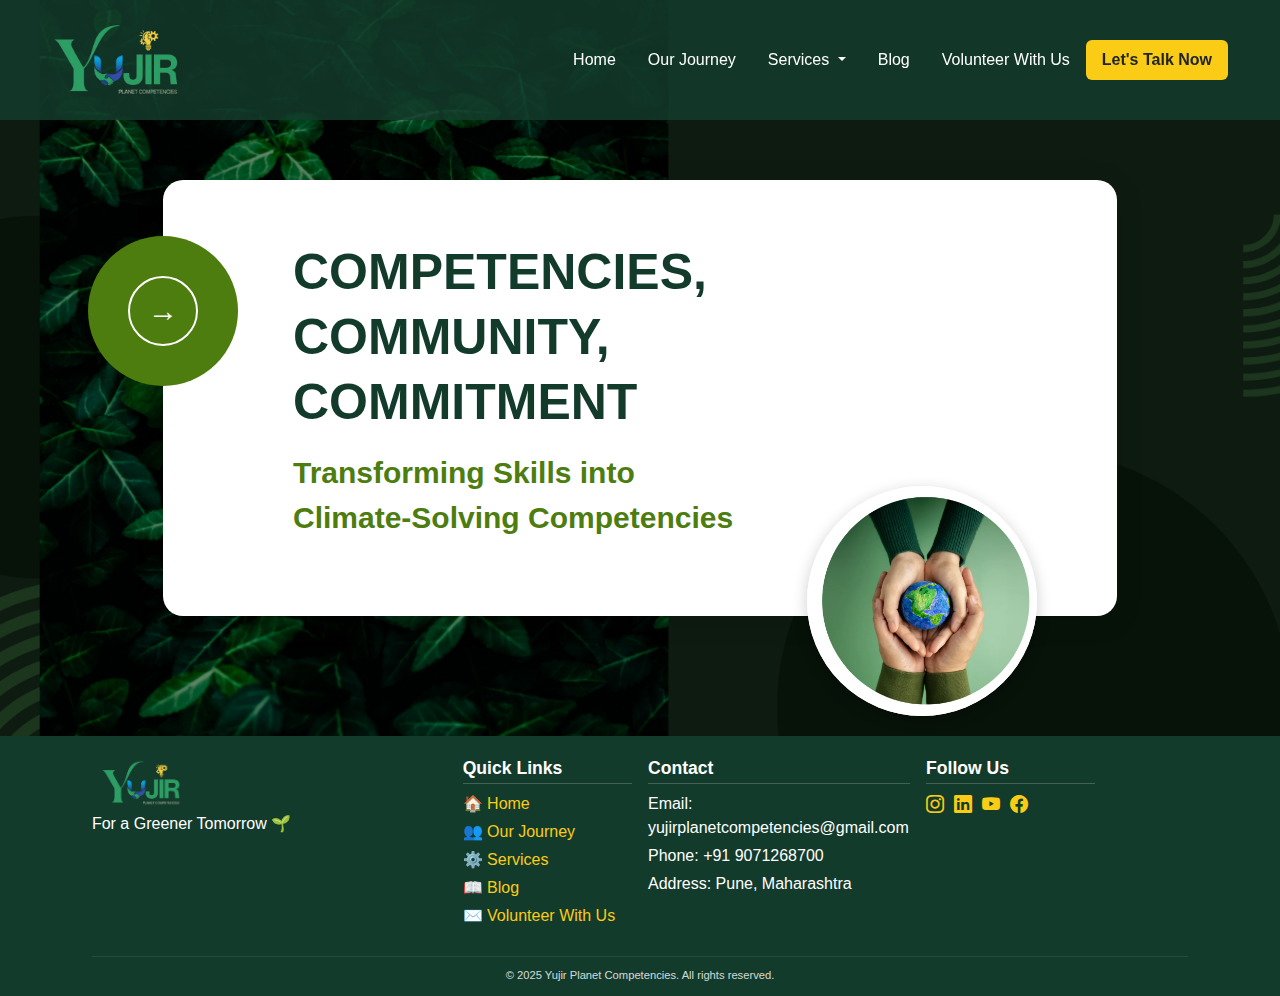
<file: index.html>
<!DOCTYPE html>
<html lang="en">
<head>
  <meta charset="UTF-8" />
  <meta name="viewport" content="width=device-width, initial-scale=1.0"/>
  <link href="https://cdn.jsdelivr.net/npm/bootstrap@5.3.0/dist/css/bootstrap.min.css" rel="stylesheet">
<link rel="stylesheet" href="https://cdn.jsdelivr.net/npm/bootstrap-icons@1.10.5/font/bootstrap-icons.css">

  <title>Yujir Climate Competencies</title>
  <style>
    * {
      margin: 0;
      padding: 0;
      box-sizing: border-box;
    }

    body {
      font-family: Arial, sans-serif;
      background: url(hero-img.png) no-repeat center center/cover;
      min-height: 100vh;
      color: #133b2c;
      position: relative;
      overflow-x: hidden;
    }

    /* Overlay for better text readability */
    body::before {
      content: '';
      position: absolute;
      top: 0;
      left: 0;
      width: 100%;
      height: 100%;
      background: rgba(0, 0, 0, 0.4);
      z-index: -1;
    }

    header {
      position: absolute;
      top: 0;
      left: 0;
      width: 100%;
      padding: 20px 40px;
      display: flex;
      align-items: center;
      justify-content: space-between;
      z-index: 999;
      transition: all 0.3s ease;
    }

    .logo {
      display: flex;
      align-items: center;
      font-size: 24px;
      font-weight: bold;
      color: #4d7c0f;
    }

    .logo img {
      height: 80px;
      margin-right: 10px;
    }

    /* Navbar links */
    nav a {
      margin-left: 20px;
      text-decoration: none;
      color: white;
      font-weight: 600;
      transition: all 0.3s ease;
      position: relative;
    }

    /* Hover color for links */
    nav a:hover {
      color: #a0f0a0;
    }

    nav.nav-closed {
  transform: translateY(-100%);
}


    /* Underline only for nav links (not button) */
    nav a:not(.btn).active::after,
    nav a:not(.btn):focus::after {
      content: "";
      position: absolute;
      left: 0;
      bottom: -5px;
      width: 100%;
      height: 2px;
      background-color: white;
      border-radius: 2px;
    }

    /* Button style (Let’s Talk Now) */
nav .btn {
  background-color: #facc15 !important;
  color: black !important;
  font-weight: 600;
  padding: 10px 18px;
  border-radius: 6px;
  border: none;
  transition: all 0.3s ease-in-out;
}

nav .btn:hover {
  background-color: #ffe066 !important;
  color: black !important;
}



.dropdown-menu .dropdown-item:hover {
  background-color: #facc15 !important;  /* yellow */
  color: black !important;
}

.container {
  display: flex;
  align-items: center;
  justify-content: center;
  padding: 100px 40px 120px; /* Top space for header, bottom for footer */
  position: relative;
}


    .content-box {
      background: white;
      border-radius: 20px;
      display: flex;
      align-items: center;
      padding: 60px 50px;
      max-width: 1000px;
      width: 90%;
      min-height: 400px;
      box-shadow: 0 5px 30px rgba(0, 0, 0, 0.1);
      position: relative;
      margin-top: 80px;
    }

    .left-circle {
      width: 150px;
      height: 150px;
      border-radius: 50%;
      background-color: #4d7c0f;
      display: flex;
      align-items: center;
      justify-content: center;
      position: absolute;
      left: -75px;
      top: 30%;
      transform: translateY(-50%);
      z-index: 2;
    }

    .left-circle-2 {
      width: 70px;
      height: 70px;
      border-radius: 50%;
      background-color: #4d7c0f;
      border: 2px solid white;
      position: absolute;
      top: 50%;
      left: 50%;
      transform: translate(-50%, -50%);
      display: flex;
      align-items: center;
      justify-content: center;
    }

    .left-circle span {
      font-size: 30px;
      color: white;
    }

    .text-section {
      flex: 1;
      padding-left: 80px;
    }

    .text-section h1 {
      font-size: 50px;
      font-weight: 900;
      line-height: 1.3;
      margin-bottom: 15px;
    }

    .text-section p {
      font-size: 30px;
      font-weight: 200;
      color: #4d7c0f;
      font-weight: bold;
    }

    .right-image-circle {
      width: 230px;
      height: 230px;
      border-radius: 50%;
      overflow: hidden;
      box-shadow: 0 4px 15px rgba(0,0,0,0.2);
      position: absolute;
      bottom: -100px;
      right: 80px;
      background-color: white;
    }

    .right-image-circle img {
      width: 100%;
      height: 100%;
      object-fit: cover;
    }


    /* Footer */
 .footer-section {
            background-color: #133b2c;
            color: white;
            width: 100%;
            padding-top: 10px;
        }
        
        .footer-section a {
            color: #facc15;
            text-decoration: none;
        }
        
        .footer-section a:hover {
            text-decoration: underline;
        }
        
        .footer-section i {
            color: #facc15;
            font-size: 18px;
            transition: color 0.3s ease;
        }
        
        .footer-section i:hover {
            color: white;
        }
        
        .footer-logo {
            height: 50px;
            width: 100px;
            object-fit: contain;
        }
        
        .footer-title {
            font-size: 1.1rem;
            font-weight: 600;
            margin-bottom: 0.5rem;
            border-bottom: 1px solid rgba(255, 255, 255, 0.2);
            padding-bottom: 0.25rem;
        }
        
        .footer-list {
            list-style: none;
            padding-left: 0;
            margin-bottom: 0;
        }
        
        .footer-list li {
            margin-bottom: 0.25rem;
        }
        
        .social-icons {
            display: flex;
            gap: 10px;
            margin-top: 0.5rem;
        }
        
        .copyright {
            font-size: 0.8rem;
            opacity: 0.8;
            padding-top: 0.5rem;
            border-top: 1px solid rgba(255, 255, 255, 0.1);
            margin-top: 0.5rem;
        }
        
        /* Remove all unnecessary spacing */
        .footer-section .container {
            padding: 0.5rem 0;
        }
        
        .footer-section .row {
            --bs-gutter-x: 0.5rem;
            --bs-gutter-y: 0.5rem;
        }
        
        .footer-section .row > div {
            padding: 0.25rem 0.5rem;
        }
        
        /* Mobile optimization */
        @media (max-width: 767.98px) {
            .footer-section .row > div {
                padding: 0.25rem 0.75rem;
            }
            
            .footer-title {
                margin-top: 0.75rem;
            }
            
            .social-icons {
                margin-bottom: 0.5rem;
            }
        }

    /* Mobile navigation toggle */
    .mobile-toggle {
      display: none;
      background: none;
      border: none;
      color: white;
      font-size: 24px;
      cursor: pointer;
    }

    /* Responsive adjustments */
    @media (max-width: 1200px) {
      .text-section h1 {
        font-size: 42px;
      }
      
      .text-section p {
        font-size: 26px;
      }
      
      .right-image-circle {
        width: 200px;
        height: 200px;
        right: 60px;
        bottom: -80px;
      }
    }

    @media (max-width: 992px) {
      .text-section h1 {
        font-size: 36px;
      }
      
      .text-section p {
        font-size: 22px;
      }
      
      .content-box {
        padding: 50px 40px;
      }
      
      .left-circle {
        width: 120px;
        height: 120px;
        left: -60px;
      }
      
      .right-image-circle {
        width: 180px;
        height: 180px;
        right: 40px;
        bottom: -70px;
      }
    }

    @media (max-width: 768px) {
      header {
        padding: 15px 20px;
        background: rgba(19, 59, 44, 0.95);
      }
      
      .logo img {
        height: 60px;
      }
      
      nav {
        position: fixed;
        top: 90px;
        left: 0;
        width: 100%;
        background: rgba(19, 59, 44, 0.98);
        flex-direction: column;
        align-items: center;
        padding: 20px 0;
        transform: translateY(-150%);
        transition: transform 0.4s ease;
      }
      
      nav.active {
        transform: translateY(0);
      }
      
      nav a {
        margin: 12px 0;
        font-size: 18px;
      }
      
      .mobile-toggle {
        display: block;
      }
      
      .container {
        padding: 20px;
      }
      
      .content-box {
        flex-direction: column;
        padding: 40px 30px;
        text-align: center;
        margin-top: 120px;
      }
      
      .left-circle {
        position: relative;
        left: 0;
        top: 0;
        transform: none;
        margin: -80px auto 20px;
      }
      
      .text-section {
        padding-left: 0;
      }
      
      .text-section h1 {
        font-size: 32px;
      }
      
      .text-section p {
        font-size: 20px;
      }
      
      .right-image-circle {
        position: relative;
        margin: 30px auto -80px;
        right: auto;
        bottom: auto;
      }
    }

    @media (max-width: 480px) {
      .content-box {
        width: 95%;
        padding: 30px 20px;
      }
      
      .text-section h1 {
        font-size: 28px;
      }
      
      .text-section p {
        font-size: 18px;
      }
      
      .left-circle {
        width: 100px;
        height: 100px;
      }
      
      .left-circle-2 {
        width: 50px;
        height: 50px;
      }
      
      .right-image-circle {
        width: 160px;
        height: 160px;
      }
    }
  </style>
</head>
<body>

<header class="navbar navbar-expand-lg navbar-dark fixed-top" style="background-color: rgba(19, 59, 44, 0.85); padding: 20px 40px;">
  <div class="container-fluid"> <!-- Changed from container-fluid -->
    <div class="logo d-flex align-items-center">
      <img src="logo.png" alt="Logo" />
    </div>

    <!-- Bootstrap Navbar Toggler -->
    <button class="navbar-toggler" type="button" data-bs-toggle="collapse" data-bs-target="#mainNav" aria-controls="mainNav" aria-expanded="false" aria-label="Toggle navigation">
      <span class="navbar-toggler-icon"></span>
    </button>

    <!-- Navbar links -->
    <div class="collapse navbar-collapse justify-content-end" id="mainNav">
      <ul class="navbar-nav">
        <li class="nav-item">
          <a class="nav-link text-white mx-2" href="index.html">Home</a>
        </li>
        <li class="nav-item">
          <a class="nav-link text-white mx-2" href="about.html">Our Journey</a>
        </li>
        <li class="nav-item dropdown">
          <a class="nav-link dropdown-toggle text-white mx-2" href="services.html" id="servicesDropdown" role="button" data-bs-toggle="dropdown" aria-expanded="false">
            Services
          </a>
          <ul class="dropdown-menu" aria-labelledby="servicesDropdown" style="background-color: rgba(19, 59, 44, 0.95);">
            <li><a class="dropdown-item text-white" href="services.html#competency-framework">Competency Builder Certification</a></li>
            <li><a class="dropdown-item text-white" href="services.html#Climate-Awareness">Workshops</a></li>
            <li><a class="dropdown-item text-white" href="services.html#Climate-Consulting">Green Advisory & Consulting</a></li>
          </ul>
        </li>
        <li class="nav-item">
          <a class="nav-link text-white mx-2" href="blog.html">Blog</a>
        </li>
        <li class="nav-item">
          <a class="nav-link text-white mx-2" href="contact.html">Volunteer With Us</a>
        </li>
        <li class="nav-item">
          <!-- Fixed Button Styling -->
          <a class="btn btn-warning text-dark fw-bold px-3 py-2" href="contact.html" style="background-color: #facc15; border: none;">
            Let's Talk Now
          </a>
        </li>
      </ul>
    </div>
  </div>
</header>



  <!-- Hero Content -->
  <div class="container">
    <div class="content-box">
      <div class="left-circle">
        <div class="left-circle-2">
            <span>&rarr;</span>
        </div>
      </div>
      <div class="text-section">
        <h1>COMPETENCIES,<br>COMMUNITY,<br>COMMITMENT</h1>
        <p>Transforming Skills into <br>Climate-Solving Competencies</p>
      </div>
      <div class="right-image-circle">
        <img src="earth-hand.png" alt="Hands holding Earth">
      </div>
    </div>
  </div>

    <!-- Footer -->
    <footer class="footer-section">
        <div class="container text-white">
            <div class="row g-1 align-items-start">
                <div class="col-md-4 col-sm-12">
                    <div class="d-flex flex-column">
                        <a class="navbar-brand mb-1" href="index.html">
                            <img src="logo.png" alt="logo" class="footer-logo">
                        </a>
                        <p class="mb-1">For a Greener Tomorrow 🌱</p>
                    </div>
                </div>

                <div class="col-md-2 col-sm-6">
                    <h6 class="footer-title">Quick Links</h6>
                    <ul class="footer-list">
                        <li><a href="index.html">🏠 Home</a></li>
                        <li><a href="about.html">👥 Our Journey</a></li>
                        <li><a href="services.html">⚙️ Services</a></li>
                        <li><a href="learn.html">📖 Blog</a></li>
                        <li><a href="contact.html">✉️ Volunteer With Us</a></li>
                    </ul>
                </div>

                <div class="col-md-3 col-sm-6">
                    <h6 class="footer-title">Contact</h6>
                    <p class="mb-1">Email: yujirplanetcompetencies@gmail.com</p>
                    <p class="mb-1">Phone: +91 9071268700</p>
                    <p class="mb-0">Address: Pune, Maharashtra</p>
                </div>

                <div class="col-md-2 col-sm-12">
                    <h6 class="footer-title">Follow Us</h6>
                    <div class="social-icons">
                        <a href="#"><i class="bi bi-instagram"></i></a>
                        <a href="https://www.linkedin.com/company/yujir-planet-competency/"><i class="bi bi-linkedin"></i></a>
                        <a href="#"><i class="bi bi-youtube"></i></a>
                        <a href="#"><i class="bi bi-facebook"></i></a>
                    </div>
                </div>

                <div class="col-12">
                    <div class="copyright text-center">
                        <small>© 2025 Yujir Planet Competencies. All rights reserved.</small>
                    </div>
                </div>
            </div>
        </div>
    </footer>


  
<script src="https://cdn.jsdelivr.net/npm/bootstrap@5.3.0/dist/js/bootstrap.bundle.min.js" defer></script>
</body>
</html>
</file>
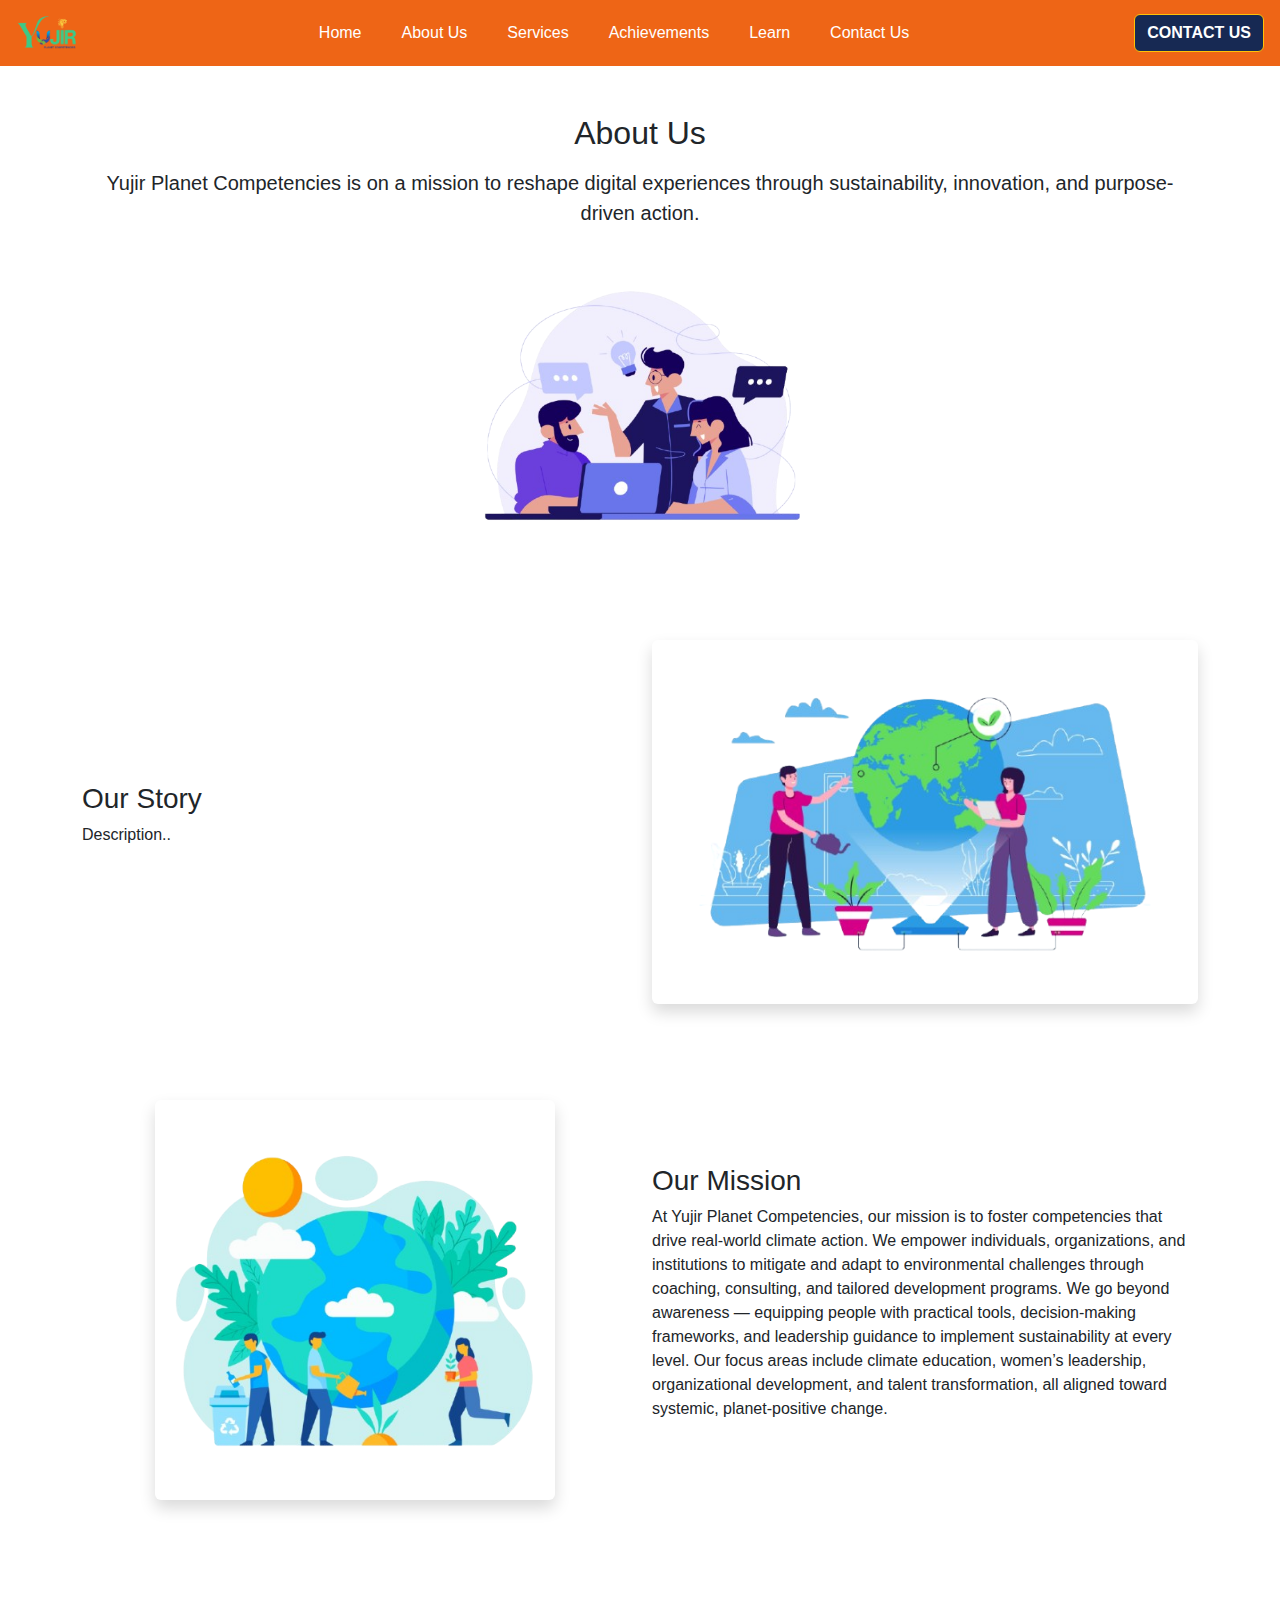
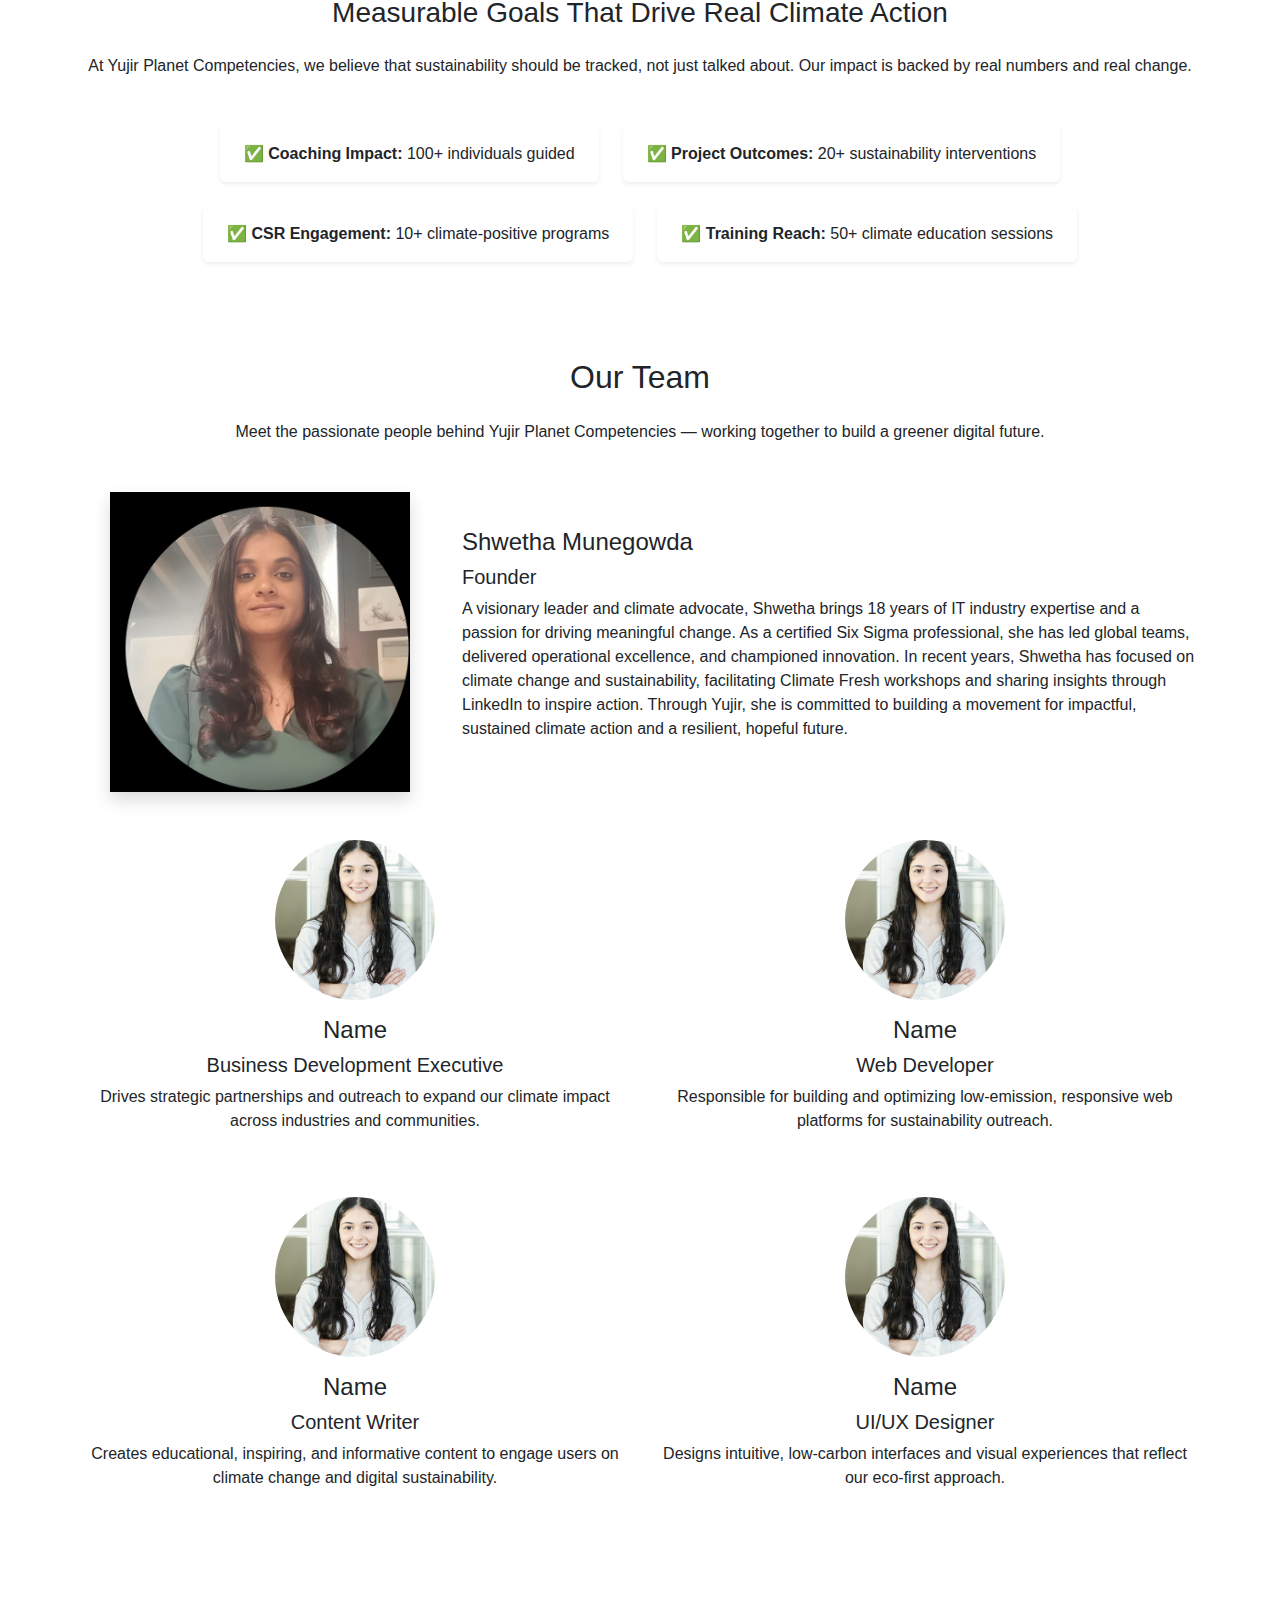
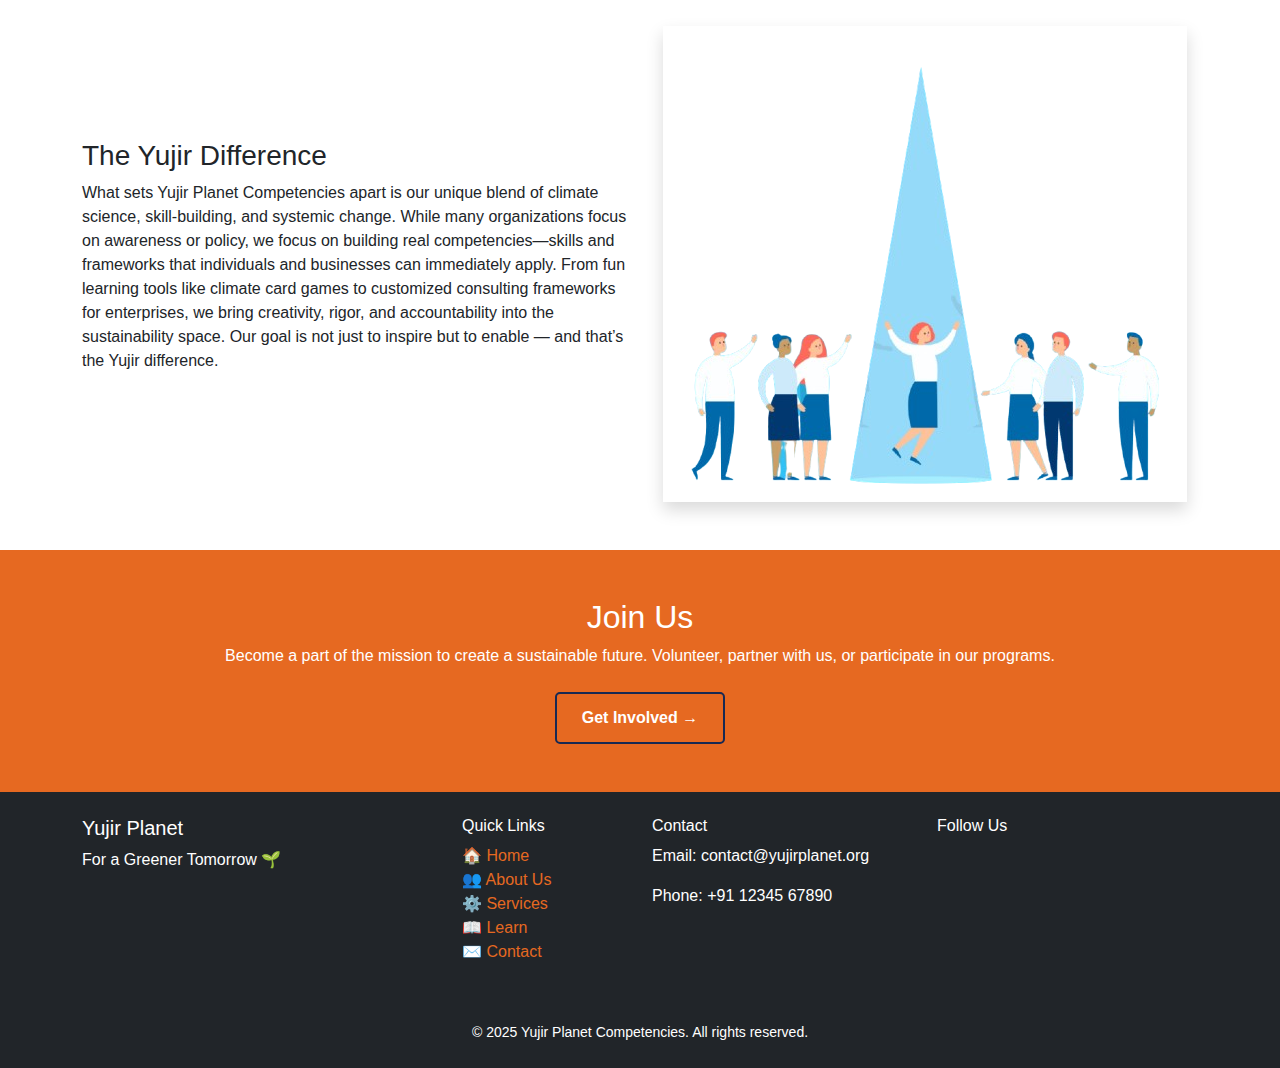
<file: about.html>
<!DOCTYPE html>
<html lang="en">
<head>
  <meta charset="UTF-8">
  <meta name="viewport" content="width=device-width, initial-scale=1">
  <title>Yujir Planet Competencies</title>

  <!--Bootstrap -->
  <link href="https://cdn.jsdelivr.net/npm/bootstrap@5.3.0/dist/css/bootstrap.min.css" rel="stylesheet">

  <link rel="stylesheet" href="css/style.css">

  <!--jQuery-->
  <script src="https://code.jquery.com/jquery-3.7.1.min.js"></script>
</head>
<body>

  <!--Navbar-->
  <nav class="navbar navbar-expand-lg navbar-dark px-3">
    <a class="navbar-brand" href="index.html"><img src="images/logo.png" alt="logo" style="height: 40px; height: 40px;"></a>
    <button class="navbar-toggler" type="button" data-bs-toggle="collapse" data-bs-target="#navbarNav">
      <span class="navbar-toggler-icon"></span>
    </button>
    <div class="collapse navbar-collapse justify-content-center" id="navbarNav">
      <ul class="navbar-nav">
        <li class="nav-item custom-link"><a class="nav-link" href="index.html">Home</a></li>
        <li class="nav-item custom-link"><a class="nav-link" href="about.html">About Us</a></li>
        <li class="nav-item custom-link"><a class="nav-link" href="services.html">Services</a></li>
        <li class="nav-item custom-link"><a class="nav-link" href="Achievements.html">Achievements</a></li>
        <li class="nav-item custom-link"><a class="nav-link" href="learn.html">Learn</a></li>
        <li class="nav-item custom-link"><a class="nav-link" href="contact.html">Contact Us</a></li>
        
      </ul>
    </div>
    <a class="btn btn-warning ms-auto contact-btn" href="contact.html">CONTACT US</a>
  </nav>

<main>
<!-- About Us Main Section -->
<section class="about-page-intro-section py-5 text-center " >
  <div class="container">
    <h2 class="mb-3 main-heading">About Us</h2>
    <p class="lead sub-heading">Yujir Planet Competencies is on a mission to reshape digital experiences through sustainability, innovation, and purpose-driven action.</p>
    <img src="images/about-us.png" alt="About Us Image" class="img-fluid rounded about-us-img" style="height: 300px;" />
  </div>
</section>

<!-- Our Story Section -->
<section class="about-page-story-section py-5">
  <div class="container">
    <div class="row align-items-center">
      <div class="col-md-6">
        <h3>Our Story</h3>
        <p>Description..</p>
      </div>
      <div class="col-md-6 text-center">
        <img src="images/our-story.png" alt="Our Story" class="img-fluid rounded shadow Our-Story">
      </div>
    </div>
  </div>
</section>

<!-- Our Mission Section -->
<section class="about-page-mission-section py-5">
  <div class="container">
    <div class="row align-items-center flex-md-row-reverse">
      <div class="col-md-6">
        <h3>Our Mission</h3>
        <p>At Yujir Planet Competencies, our mission is to foster competencies that drive real-world climate action. We empower individuals, organizations, and institutions to mitigate and adapt to environmental challenges through coaching, consulting, and tailored development programs.

We go beyond awareness — equipping people with practical tools, decision-making frameworks, and leadership guidance to implement sustainability at every level. Our focus areas include climate education, women’s leadership, organizational development, and talent transformation, all aligned toward systemic, planet-positive change.

</p>
      </div>
      <div class="col-md-6 text-center">
        <img src="images/mission.png" alt="Our Mission" class="img-fluid rounded shadow" style="height: 400px;">
      </div>
    </div>
  </div>
</section> 



<!-- Measurable Goals Section -->
<section class="about-page-goals-section py-5 text-center">
  <div class="container">
    <h3 class="mb-4">Measurable Goals That Drive Real Climate Action</h3>
    <p class="mb-5">
      At Yujir Planet Competencies, we believe that sustainability should be tracked, not just talked about.
      Our impact is backed by real numbers and real change.
    </p>

    <div class="d-flex flex-wrap justify-content-center gap-4">
      <div class="goal-item px-4 py-3 shadow-sm rounded">
        ✅ <strong>Coaching Impact:</strong> 100+ individuals guided
      </div>
      <div class="goal-item px-4 py-3 shadow-sm rounded">
        ✅ <strong>Project Outcomes:</strong> 20+ sustainability interventions
      </div>
      <div class="goal-item px-4 py-3 shadow-sm rounded">
        ✅ <strong>CSR Engagement:</strong> 10+ climate-positive programs
      </div>
      <div class="goal-item px-4 py-3 shadow-sm rounded">
        ✅ <strong>Training Reach:</strong> 50+ climate education sessions
      </div>
    </div>
  </div>
</section>

<!-- Our team section -->
<section class="our-team-section py-5">
  <div class="container">
    <h2 class="text-center mb-4">Our Team</h2>
    <p class="text-center mb-5">Meet the passionate people behind Yujir Planet Competencies — working together to build a greener digital future.</p>

    <!-- Founder -->
    <div class="row align-items-center mb-5">
      <div class="col-md-4 text-center mb-4 mb-md-0">
        <img src="images/founder.png" alt="Founder" class="img-fluid shadow" style="width: 300px; height: 300px; object-fit: cover;">
      </div>
      <div class="col-md-8">
        <h4>Shwetha Munegowda</h4>
        <h5>Founder</h5>
        <p>A visionary leader and climate advocate, Shwetha brings 18 years of IT industry expertise and a passion for driving meaningful change. As a certified Six Sigma professional, she has led global teams, delivered operational excellence, and championed innovation. In recent years, Shwetha has focused on climate change and sustainability, facilitating Climate Fresh workshops and sharing insights through LinkedIn to inspire action. Through Yujir, she is committed to building a movement for impactful, sustained climate action and a resilient, hopeful future.</p>
      </div>
    </div>

    <div class="row text-center mb-4">
      <div class="col-md-6 mb-4">
        <img src="images/photo.jpg" alt="Business Executive" class="img-fluid rounded-circle mb-3" style="width: 160px; height: 160px; object-fit: cover;">
        <h4>Name</h4>
        <h5>Business Development Executive</h5>
        <p>Drives strategic partnerships and outreach to expand our climate impact across industries and communities.</p>
      </div>
      <div class="col-md-6 mb-4">
        <img src="images/photo.jpg" alt="Web Developer" class="img-fluid rounded-circle mb-3" style="width: 160px; height: 160px; object-fit: cover;">
        <h4>Name</h4>
        <h5>Web Developer</h5>
        <p>Responsible for building and optimizing low-emission, responsive web platforms for sustainability outreach.</p>
      </div>

    </div>

    <div class="row text-center">
      <div class="col-md-6 mb-4">
        <img src="images/photo.jpg" alt="Content Writer" class="img-fluid rounded-circle mb-3" style="width: 160px; height: 160px; object-fit: cover;">
        <h4>Name</h4>
        <h5>Content Writer</h5>
        <p>Creates educational, inspiring, and informative content to engage users on climate change and digital sustainability.</p>
     </div>
      <div class="col-md-6 mb-4">
        <img src="images/photo.jpg" alt="Designer" class="img-fluid rounded-circle mb-3" style="width: 160px; height: 160px; object-fit: cover;">
        <h4>Name</h4>
        <h5>UI/UX Designer</h5>
        <p>Designs intuitive, low-carbon interfaces and visual experiences that reflect our eco-first approach.</p>
      </div>
    </div>

  </div>
</section>




<!-- The Yujir Difference Section -->
<section class="about-page-Difference-section py-5">
  <div class="container">
    <div class="row align-items-center">
      <div class="col-md-6">
        <h3>The Yujir Difference</h3>
        <p>What sets Yujir Planet Competencies apart is our unique blend of climate science, skill-building, and systemic change. While many organizations focus on awareness or policy, we focus on building real competencies—skills and frameworks that individuals and businesses can immediately apply.

From fun learning tools like climate card games to customized consulting frameworks for enterprises, we bring creativity, rigor, and accountability into the sustainability space. Our goal is not just to inspire but to enable — and that’s the Yujir difference.</p>
      </div>
<div class="col-md-6 d-flex justify-content-center">
  <img src="images/difference.png" alt="Yujir Difference"
       class="shadow circular-img shadow">
</div>

    </div>
  </div>
</section>

<!-- Join Us Section -->
<section class="join-section py-5">
  <div class="container text-center text-white">
    <h2>Join Us </h2>
    <p class="mb-4">Become a part of the mission to create a sustainable future. Volunteer, partner with us, or participate in our programs.</p>
    <a href="contact.html" class="join-btn">Get Involved →</a>
  </div>
</section>



  </main>

  <!--Footer -->
<footer class="footer-section py-4">
  <div class="container text-white">
    <div class="row">
      <div class="col-md-4 mb-3">
        <h5>Yujir Planet</h5>
        <p>For a Greener Tomorrow 🌱</p>
      </div>

      <div class="col-md-2 mb-3">
        <h6>Quick Links</h6>
        <ul class="list-unstyled">
          <li><a href="index.html">🏠 Home</a></li>
          <li><a href="about.html">👥 About Us</a></li>
          <li><a href="services.html">⚙️ Services</a></li>
          <li><a href="learn.html">📖 Learn</a></li>
          <li><a href="contact.html">✉️ Contact</a></li>
        </ul>
      </div>

      <div class="col-md-3 mb-3">
        <h6>Contact</h6>
        <p>Email: contact@yujirplanet.org</p>
        <p>Phone: +91 12345 67890</p>
      </div>

      <div class="col-md-3 mb-3">
        <h6>Follow Us</h6>
        <a href="#"><i class="fab fa-facebook-f me-2"></i></a>
        <a href="#"><i class="fab fa-instagram me-2"></i></a>
        <a href="#"><i class="fab fa-linkedin me-2"></i></a>
        <a href="#"><i class="fab fa-youtube"></i></a>
      </div>
    </div>

    <div class="text-center mt-4">
      <small>© 2025 Yujir Planet Competencies. All rights reserved.</small>
    </div>
  </div>
</footer>


  <!--Bootstrap-->
  <script src="https://cdn.jsdelivr.net/npm/bootstrap@5.3.0/dist/js/bootstrap.bundle.min.js"></script>

  <script src="js/script.js"></script>
</body>
</html>
</file>
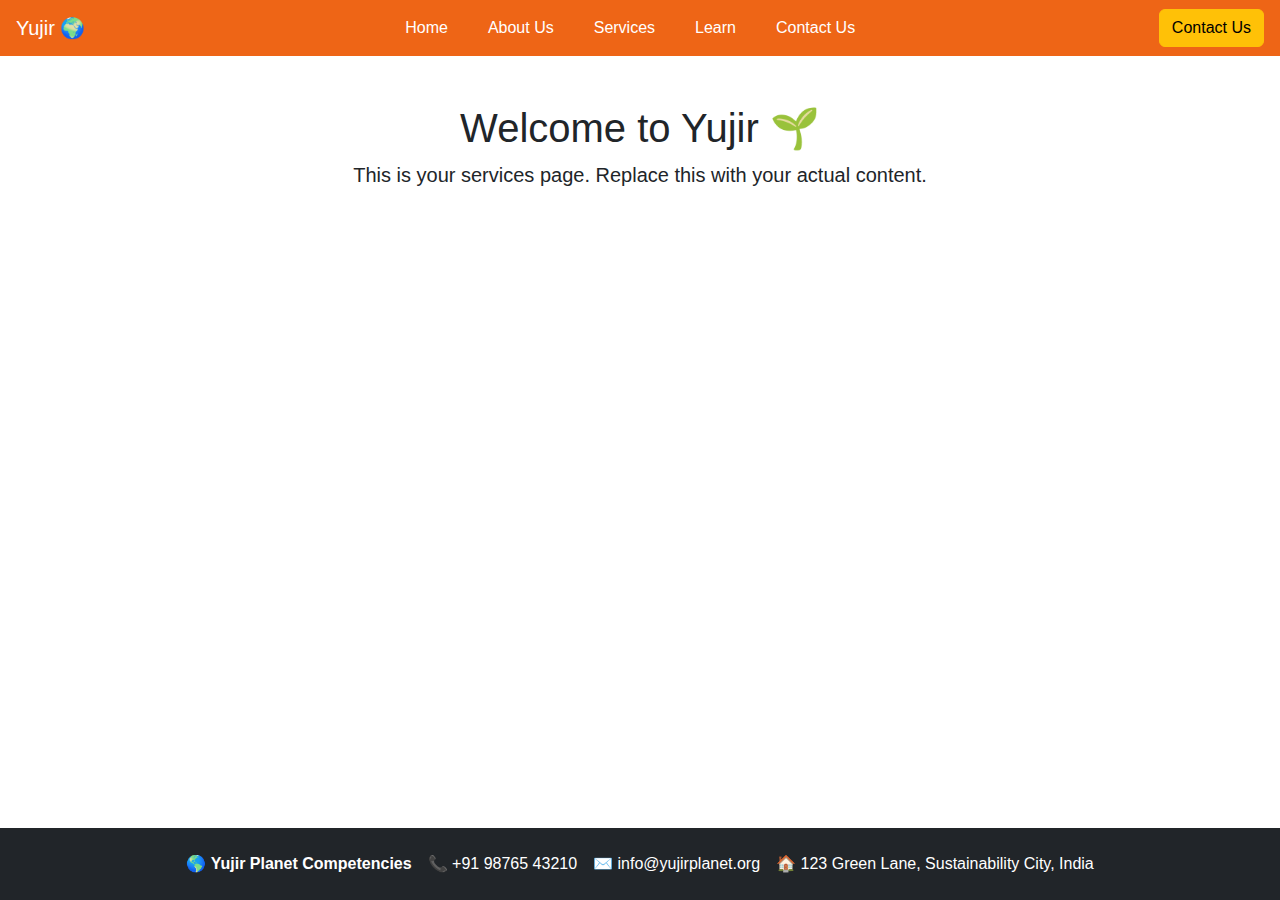
<file: Achievements.html>
<!DOCTYPE html>
<html lang="en">
<head>
  <meta charset="UTF-8">
  <meta name="viewport" content="width=device-width, initial-scale=1">
  <title>Yujir Planet Competencies</title>

  <!-- ✅ Bootstrap CSS -->
  <link href="https://cdn.jsdelivr.net/npm/bootstrap@5.3.0/dist/css/bootstrap.min.css" rel="stylesheet">

  <!-- ✅ Custom CSS -->
  <link rel="stylesheet" href="css/style.css">

  <!-- ✅ jQuery CDN -->
  <script src="https://code.jquery.com/jquery-3.7.1.min.js"></script>
</head>
<body>

  <!-- ✅ Navbar -->
  <nav class="navbar navbar-expand-lg navbar-dark px-3">
    <a class="navbar-brand" href="#">Yujir 🌍</a>
    <button class="navbar-toggler" type="button" data-bs-toggle="collapse" data-bs-target="#navbarNav">
      <span class="navbar-toggler-icon"></span>
    </button>
    <div class="collapse navbar-collapse justify-content-center" id="navbarNav">
      <ul class="navbar-nav">
        <li class="nav-item custom-link"><a class="nav-link" href="index.html">Home</a></li>
        <li class="nav-item custom-link"><a class="nav-link" href="about.html">About Us</a></li>
        <li class="nav-item custom-link"><a class="nav-link" href="services.html">Services</a></li>
        <li class="nav-item custom-link"><a class="nav-link" href="learn.html">Learn</a></li>
        <li class="nav-item custom-link"><a class="nav-link" href="contact.html">Contact Us</a></li>
      </ul>
    </div>
    <a class="btn btn-warning ms-auto" href="contact.html">Contact Us</a>
  </nav>

    <!-- ✅ Page Content -->
  <main class="container my-5">
    <h1 class="text-center">Welcome to Yujir 🌱</h1>
    <p class="lead text-center">This is your services page. Replace this with your actual content.</p>
  </main>

  <!-- ✅ Footer -->
<footer class="bg-dark text-white py-4 mt-auto">
  <div class="container d-flex flex-wrap justify-content-center gap-3 text-center">
    <span>🌎 <strong>Yujir Planet Competencies</strong></span>
    <span>📞 +91 98765 43210</span>
    <span>✉️ info@yujirplanet.org</span>
    <span>🏠 123 Green Lane, Sustainability City, India</span>
  </div>
</footer>


  <!-- ✅ Bootstrap JS Bundle (includes Popper) -->
  <script src="https://cdn.jsdelivr.net/npm/bootstrap@5.3.0/dist/js/bootstrap.bundle.min.js"></script>

  <!-- ✅ Custom JS -->
  <script src="js/script.js"></script>
</body>
</html>
</file>
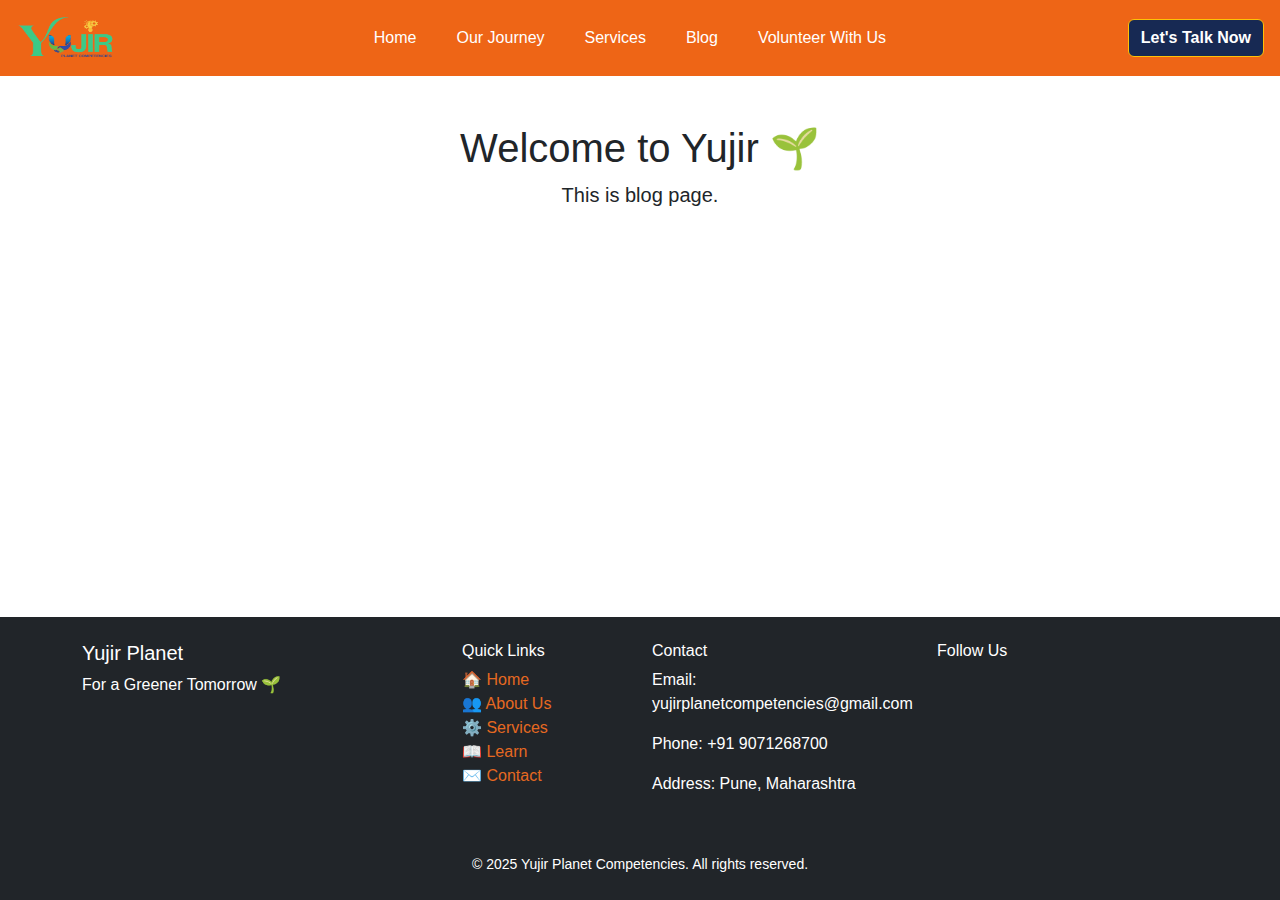
<file: blog.html>
<!DOCTYPE html>
<html lang="en">
<head>
  <meta charset="UTF-8">
  <meta name="viewport" content="width=device-width, initial-scale=1">
  <title>Yujir Planet Competencies</title>

  <!--Bootstrap-->
  <link href="https://cdn.jsdelivr.net/npm/bootstrap@5.3.0/dist/css/bootstrap.min.css" rel="stylesheet">

  <link rel="stylesheet" href="css/style.css">

  <!--jQuery-->
  <script src="https://code.jquery.com/jquery-3.7.1.min.js"></script>
</head>
<body>

  <!--Navbar -->
  <nav class="navbar navbar-expand-lg navbar-light px-3">
    <a class="navbar-brand" href="index.html"><img src="images/logo.png" alt="logo" style="height: 50px; width: 100px;"></a>
    <button class="navbar-toggler" type="button" data-bs-toggle="collapse" data-bs-target="#navbarNav">
      <span class="navbar-toggler-icon"></span>
    </button>
    <div class="collapse navbar-collapse justify-content-center" id="navbarNav">
      <ul class="navbar-nav">
        <li class="nav-item custom-link"><a class="nav-link" href="index.html">Home</a></li>
        <li class="nav-item custom-link"><a class="nav-link" href="about.html">Our Journey</a></li>
        <li class="nav-item custom-link"><a class="nav-link" href="services.html">Services</a></li>
        <!-- <li class="nav-item custom-link"><a class="nav-link" href="Achievements.html">Achievements</a></li> -->
        <!-- <li class="nav-item custom-link"><a class="nav-link" href="learn.html">Learn</a></li> -->
         <li class="nav-item custom-link"><a class="nav-link" href="blog.html">Blog</a></li>
        <li class="nav-item custom-link"><a class="nav-link" href="contact.html">Volunteer With Us</a></li>
        
      </ul>
    </div>
    <a class="btn btn-warning ms-auto contact-btn" href="contact.html">Let's Talk Now</a>
  </nav>

  <main class="container my-5">
    <h1 class="text-center">Welcome to Yujir 🌱</h1>
    <p class="lead text-center">This is blog page.</p>
  </main>

  <!--Footer -->
<footer class="footer-section py-4">
  <div class="container text-white">
    <div class="row">
      <div class="col-md-4 mb-3">
        <h5>Yujir Planet</h5>
        <p>For a Greener Tomorrow 🌱</p>
      </div>

      <div class="col-md-2 mb-3">
        <h6>Quick Links</h6>
        <ul class="list-unstyled">
          <li><a href="index.html">🏠 Home</a></li>
          <li><a href="about.html">👥 About Us</a></li>
          <li><a href="services.html">⚙️ Services</a></li>
          <li><a href="learn.html">📖 Learn</a></li>
          <li><a href="contact.html">✉️ Contact</a></li>
        </ul>
      </div>

      <div class="col-md-3 mb-3">
        <h6>Contact</h6>
        <p>Email: yujirplanetcompetencies@gmail.com</p>
        <p>Phone: +91 9071268700</p>
        <p>Address: Pune, Maharashtra</p>
      </div>

      <div class="col-md-3 mb-3">
        <h6>Follow Us</h6>
        <a href="#"><i class="fab fa-facebook-f me-2"></i></a>
        <a href="#"><i class="fab fa-instagram me-2"></i></a>
        <a href="#"><i class="fab fa-linkedin me-2"></i></a>
        <a href="#"><i class="fab fa-youtube"></i></a>
      </div>
    </div>

    <div class="text-center mt-4">
      <small>© 2025 Yujir Planet Competencies. All rights reserved.</small>
    </div>
  </div>
</footer>


  <!-- Bootstrap-->
  <script src="https://cdn.jsdelivr.net/npm/bootstrap@5.3.0/dist/js/bootstrap.bundle.min.js"></script>

  <script src="js/script.js"></script>
</body>
</html>
</file>
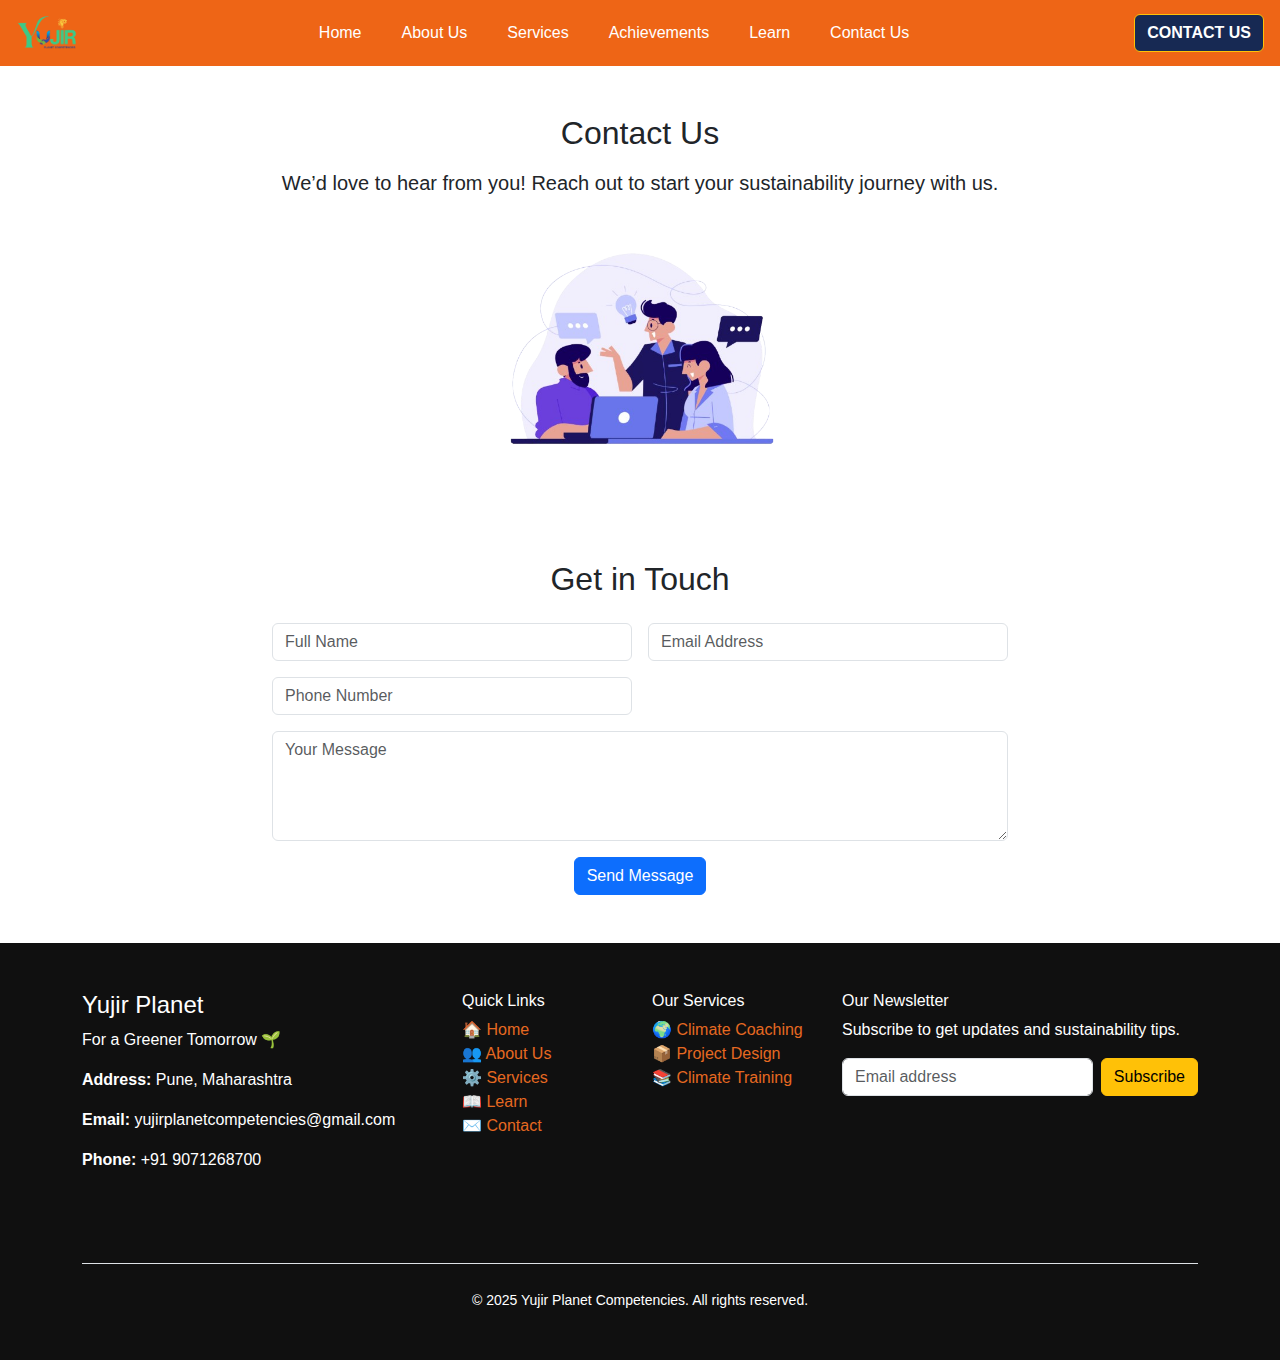
<file: contact.html>
<!DOCTYPE html>
<html lang="en">
<head>
  <meta charset="UTF-8">
  <meta name="viewport" content="width=device-width, initial-scale=1">
  <title>Yujir Planet Competencies</title>

  <!-- Bootstrap-->
  <link href="https://cdn.jsdelivr.net/npm/bootstrap@5.3.0/dist/css/bootstrap.min.css" rel="stylesheet">

  <link rel="stylesheet" href="css/style.css">

  <!--jQuery-->
  <script src="https://code.jquery.com/jquery-3.7.1.min.js"></script>
</head>
<body>

  <!--Navbar -->
  <nav class="navbar navbar-expand-lg navbar-dark px-3">
    <a class="navbar-brand" href="index.html"><img src="images/logo.png" alt="logo" style="height: 40px; height: 40px;"></a>
    <button class="navbar-toggler" type="button" data-bs-toggle="collapse" data-bs-target="#navbarNav">
      <span class="navbar-toggler-icon"></span>
    </button>
    <div class="collapse navbar-collapse justify-content-center" id="navbarNav">
      <ul class="navbar-nav">
        <li class="nav-item custom-link"><a class="nav-link" href="index.html">Home</a></li>
        <li class="nav-item custom-link"><a class="nav-link" href="about.html">About Us</a></li>
        <li class="nav-item custom-link"><a class="nav-link" href="services.html">Services</a></li>
        <li class="nav-item custom-link"><a class="nav-link" href="Achievements.html">Achievements</a></li>
        <li class="nav-item custom-link"><a class="nav-link" href="learn.html">Learn</a></li>
        <li class="nav-item custom-link"><a class="nav-link" href="contact.html">Contact Us</a></li>
        
      </ul>
    </div>
    <a class="btn btn-warning ms-auto contact-btn" href="contact.html">CONTACT US</a>
  </nav>

  <main>
<section class="contact-page-intro-section py-5 text-center " >
  <div class="container">
    <h2 class="mb-3 main-heading">Contact Us</h2>
    <p class="lead sub-heading">We’d love to hear from you! Reach out to start your sustainability journey with us.</p>
    <img src="images/about-us.png" alt="About Us Image" class="img-fluid rounded about-us-img" style="height: 250px;" />
  </div>
</section>

<section class="contact-form-page-section py-5">
  <div class="container">
    <h2 class="text-center mb-4">Get in Touch</h2>
    <div class="row justify-content-center">
      <div class="col-lg-8">
        <form class="row g-3">
          <div class="col-md-6">
            <input type="text" class="form-control" placeholder="Full Name" required>
          </div>
          <div class="col-md-6">
            <input type="email" class="form-control" placeholder="Email Address" required>
          </div>
          <div class="col-md-6">
            <input type="tel" class="form-control" placeholder="Phone Number" required>
          </div>
          <div class="col-12">
            <textarea class="form-control" rows="4" placeholder="Your Message" required></textarea>
          </div>
          <div class="col-12 text-center">
            <button type="submit" class="btn btn-primary">Send Message</button>
          </div>
        </form>
      </div>
    </div>
  </div>
</section>

  </main>

  <!--Footer -->
<footer class="footer-section py-5 text-white" style="background-color: #101010;">
  <div class="container">
    <div class="row">

      <div class="col-md-4 mb-4">      
        <h4>Yujir Planet</h4>
        <p>For a Greener Tomorrow 🌱</p>
        <p><strong>Address:</strong> Pune, Maharashtra</p>
        <p><strong>Email:</strong> yujirplanetcompetencies@gmail.com</p>
        <p><strong>Phone:</strong> +91 9071268700</p>
        <div class="social-icons mt-3">
          <a href="#"><i class="fab fa-facebook-f me-3"></i></a>
          <a href="#"><i class="fab fa-instagram me-3"></i></a>
          <a href="#"><i class="fab fa-linkedin me-3"></i></a>
          <a href="#"><i class="fab fa-youtube"></i></a>
        </div>
      </div>

      <div class="col-md-4 mb-4">
        <div class="row">
          <div class="col-6">
            <h6>Quick Links</h6>
            <ul class="list-unstyled">
              <li><a href="index.html">🏠 Home</a></li>
              <li><a href="about.html">👥 About Us</a></li>
              <li><a href="services.html">⚙️ Services</a></li>
              <li><a href="learn.html">📖 Learn</a></li>
              <li><a href="contact.html">✉️ Contact</a></li>
            </ul>
          </div>
          <div class="col-6">
            <h6>Our Services</h6>
            <ul class="list-unstyled">
              <li><a href="services.html">🌍 Climate Coaching</a></li>
              <li><a href="services.html">📦 Project Design</a></li>
              <li><a href="services.html">📚 Climate Training</a></li>
            </ul>
          </div>
        </div>
      </div>

      <div class="col-md-4 mb-4">
        <h6>Our Newsletter</h6>
        <p>Subscribe to get updates and sustainability tips.</p>
        <form class="d-flex">
          <input type="email" class="form-control me-2" placeholder="Email address" required>
          <button class="btn btn-warning" type="submit">Subscribe</button>
        </form>
      </div>

    </div>

    <div class="text-center pt-4 border-top mt-4">
      <small>© 2025 Yujir Planet Competencies. All rights reserved.</small>
    </div>
  </div>
</footer>



  <!--Bootstrap-->
  <script src="https://cdn.jsdelivr.net/npm/bootstrap@5.3.0/dist/js/bootstrap.bundle.min.js"></script>

  <script src="js/script.js"></script>
</body>
</html>
</file>
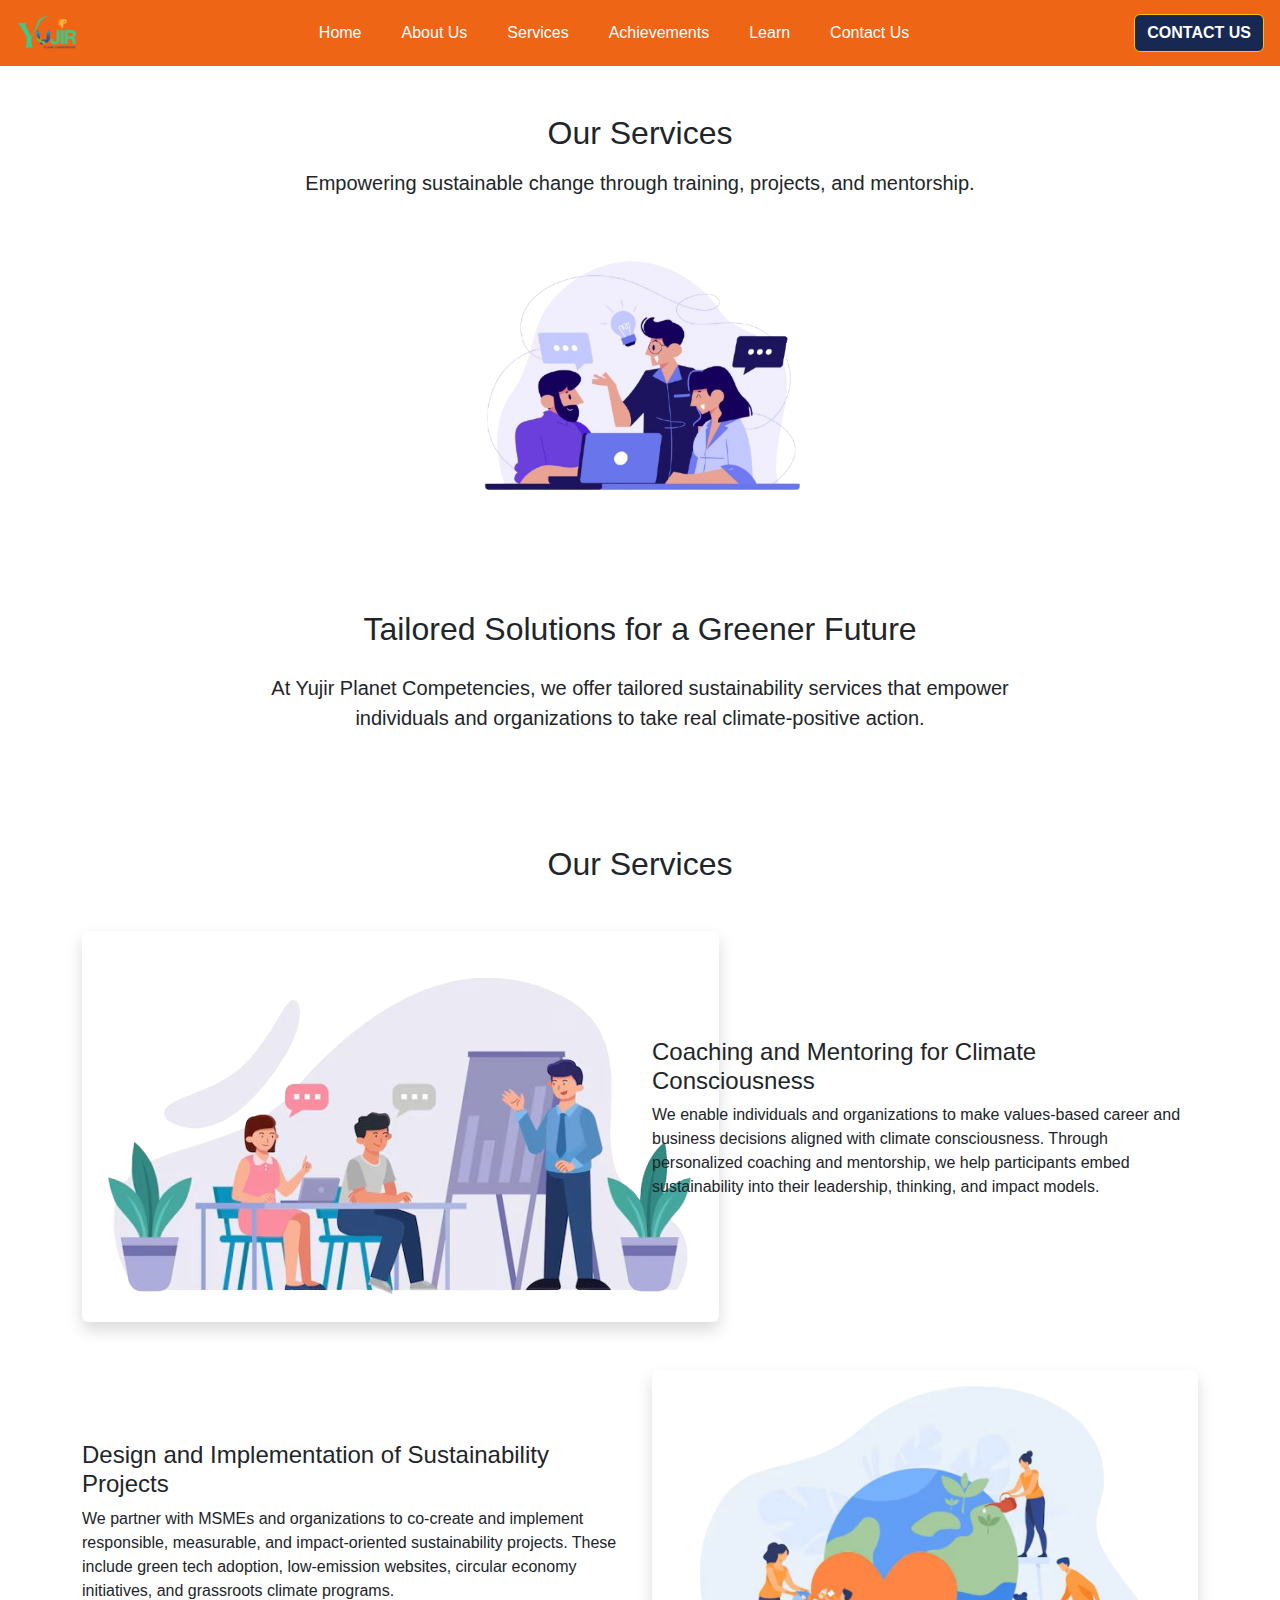
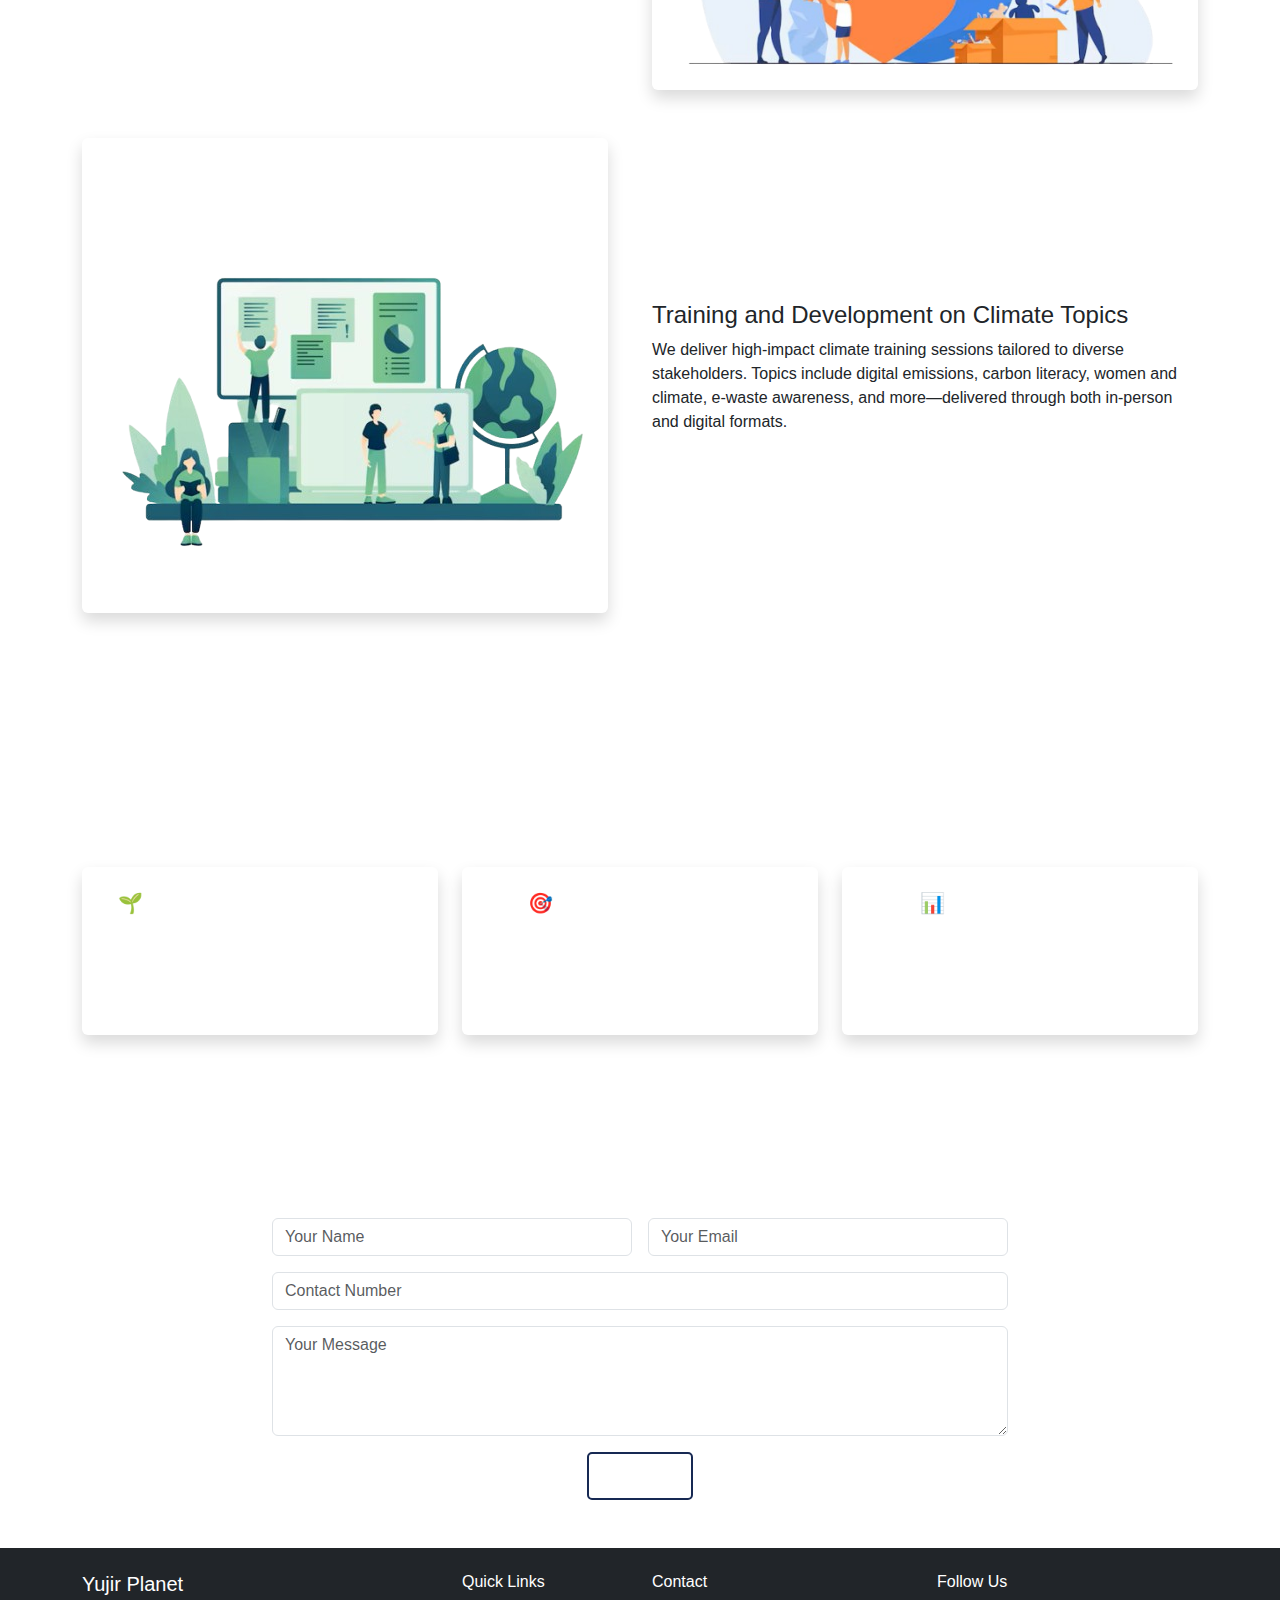
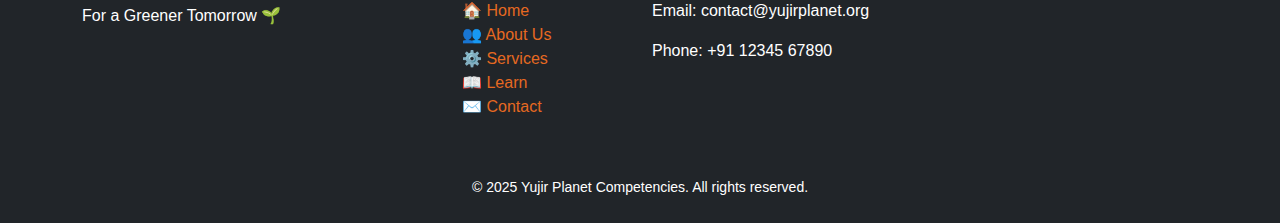
<file: services.html>
<!DOCTYPE html>
<html lang="en">
<head>
  <meta charset="UTF-8">
  <meta name="viewport" content="width=device-width, initial-scale=1">
  <title>Yujir Planet Competencies</title>

  <!-- ✅ Bootstrap CSS -->
  <link href="https://cdn.jsdelivr.net/npm/bootstrap@5.3.0/dist/css/bootstrap.min.css" rel="stylesheet">

  <!-- ✅ Custom CSS -->
  <link rel="stylesheet" href="css/style.css">

  <!-- ✅ jQuery CDN -->
  <script src="https://code.jquery.com/jquery-3.7.1.min.js"></script>
</head>
<body>

  <!-- ✅ Navbar -->
  <nav class="navbar navbar-expand-lg navbar-dark px-3">
    <a class="navbar-brand" href="index.html"><img src="images/logo.png" alt="logo" style="height: 40px; height: 40px;"></a>
    <button class="navbar-toggler" type="button" data-bs-toggle="collapse" data-bs-target="#navbarNav">
      <span class="navbar-toggler-icon"></span>
    </button>
    <div class="collapse navbar-collapse justify-content-center" id="navbarNav">
      <ul class="navbar-nav">
        <li class="nav-item custom-link"><a class="nav-link" href="index.html">Home</a></li>
        <li class="nav-item custom-link"><a class="nav-link" href="about.html">About Us</a></li>
        <li class="nav-item custom-link"><a class="nav-link" href="services.html">Services</a></li>
        <li class="nav-item custom-link"><a class="nav-link" href="Achievements.html">Achievements</a></li>
        <li class="nav-item custom-link"><a class="nav-link" href="learn.html">Learn</a></li>
        <li class="nav-item custom-link"><a class="nav-link" href="contact.html">Contact Us</a></li>
        
      </ul>
    </div>
    <a class="btn btn-warning ms-auto contact-btn" href="contact.html">CONTACT US</a>
  </nav>

    <!-- ✅ Page Content -->
  <main>
<section class="service-page-intro-section py-5 text-center " >
  <div class="container">
    <h2 class="mb-3 main-heading">Our Services</h2>
    <p class="lead sub-heading">Empowering sustainable change through training, projects, and mentorship.</p>
    <img src="images/about-us.png" alt="About Us Image" class="img-fluid rounded about-us-img" style="height: 300px;" />
  </div>
</section>

<section class="services-page-overview-section py-5">
  <div class="container text-center">
    <h2 class="mb-4">Tailored Solutions for a Greener Future</h2>
    <p class="lead mx-auto" style="max-width: 800px;">
      At Yujir Planet Competencies, we offer tailored sustainability services that empower individuals and organizations to take real climate-positive action.
    </p>
  </div>
</section>


<section class="service-page-services-section py-5">
  <div class="container">
    <h2 class="text-center mb-5">Our Services</h2> 

    <!-- Service 1 -->
    <div class="row align-items-center mb-5">
      <div class="col-md-6 mb-4 mb-md-0" >
        <img src="images/Educational.png" alt="Coaching and Mentoring" class=" rounded shadow service-page-services-section-img">
      </div>
      <div class="col-md-6">
        <h4>Coaching and Mentoring for Climate Consciousness</h4>
        <p>
          We enable individuals and organizations to make values-based career and business decisions aligned with climate consciousness. Through personalized coaching and mentorship, we help participants embed sustainability into their leadership, thinking, and impact models.
        </p>
      </div>
    </div>

    <!-- Service 2 -->
    <div class="row align-items-center flex-md-row-reverse mb-5">
      <div class="col-md-6 mb-4 mb-md-0">
        <img src="images/community.png" alt="Sustainability Project Design" class="img-fluid rounded shadow service-page-services-section-img">
      </div>
      <div class="col-md-6">
        <h4>Design and Implementation of Sustainability Projects</h4>
        <p>
          We partner with MSMEs and organizations to co-create and implement responsible, measurable, and impact-oriented sustainability projects. These include green tech adoption, low-emission websites, circular economy initiatives, and grassroots climate programs.
        </p>
      </div>
    </div> 

    <!-- Service 3 -->
    <div class="row align-items-center">
      <div class="col-md-6 mb-4 mb-md-0">
        <img src="images/Consulting.png" alt="Climate Training" class="img-fluid rounded shadow service-page-services-section-img">
      </div>
      <div class="col-md-6">
        <h4>Training and Development on Climate Topics</h4>
        <p>
          We deliver high-impact climate training sessions tailored to diverse stakeholders. Topics include digital emissions, carbon literacy, women and climate, e-waste awareness, and more—delivered through both in-person and digital formats.
        </p>
      </div>
    </div>

  </div>
</section>

<section class="why-choose-us-section py-5">
  <div class="container text-white">
    <h2 class="text-center mb-4">Why Choose Us</h2>
    <p class="text-center mb-5" style="max-width: 700px; margin: 0 auto;">
      At Yujir Planet Competencies, we bring expertise, purpose, and measurable results to every initiative. Here’s why we’re the trusted choice for climate-positive transformation.
    </p>

    <div class="row text-center">
      <div class="col-md-4 mb-4">
        <div class="choose-card p-4 h-100 rounded shadow">
          <h5>🌱 Sustainability-First Approach</h5>
          <p>We prioritize environmental impact in every service we offer, helping you act responsibly and effectively.</p>
        </div>
      </div>
      <div class="col-md-4 mb-4">
        <div class="choose-card p-4 h-100 rounded shadow">
          <h5>🎯 Customized Solutions</h5>
          <p>Our services are tailored to the unique goals of individuals, MSMEs, and organizations for real-world change.</p>
        </div>
      </div>
      <div class="col-md-4 mb-4">
        <div class="choose-card p-4 h-100 rounded shadow">
          <h5>📊 Measurable Impact</h5>
          <p>We ensure our programs deliver tangible outcomes — from emission reduction to community engagement.</p>
        </div>
      </div>
    </div>
  </div>
</section>

<section class="hero-contact-form py-5 text-white">
  <div class="container">
    <div class="row justify-content-center">
      <div class="col-lg-8">
        <h2 class="text-center mb-4">Get in touch to start your sustainability journey</h2>
        <form>
          <div class="row g-3">
            <div class="col-md-6">
              <input type="text" class="form-control" placeholder="Your Name" required>
            </div>
            <div class="col-md-6">
              <input type="email" class="form-control" placeholder="Your Email" required>
            </div>
            <div class="col-md-12">
              <input type="tel" class="form-control" placeholder="Contact Number" required>
            </div>
            <div class="col-md-12">
              <textarea class="form-control" rows="4" placeholder="Your Message" required></textarea>
            </div>
            <div class="col-12 text-center">
              <button type="submit" class="btn px-4 home-contact-btn">Submit</button>
            </div>
          </div>
        </form>
      </div>
    </div>
  </div>
</section>

  </main>

  <!-- ✅ Footer -->
<footer class="footer-section py-4">
  <div class="container text-white">
    <div class="row">
      <div class="col-md-4 mb-3">
        <h5>Yujir Planet</h5>
        <p>For a Greener Tomorrow 🌱</p>
      </div>

      <div class="col-md-2 mb-3">
        <h6>Quick Links</h6>
        <ul class="list-unstyled">
          <li><a href="index.html">🏠 Home</a></li>
          <li><a href="about.html">👥 About Us</a></li>
          <li><a href="services.html">⚙️ Services</a></li>
          <li><a href="learn.html">📖 Learn</a></li>
          <li><a href="contact.html">✉️ Contact</a></li>
        </ul>
      </div>

      <div class="col-md-3 mb-3">
        <h6>Contact</h6>
        <p>Email: contact@yujirplanet.org</p>
        <p>Phone: +91 12345 67890</p>
      </div>

      <div class="col-md-3 mb-3">
        <h6>Follow Us</h6>
        <a href="#"><i class="fab fa-facebook-f me-2"></i></a>
        <a href="#"><i class="fab fa-instagram me-2"></i></a>
        <a href="#"><i class="fab fa-linkedin me-2"></i></a>
        <a href="#"><i class="fab fa-youtube"></i></a>
      </div>
    </div>

    <div class="text-center mt-4">
      <small>© 2025 Yujir Planet Competencies. All rights reserved.</small>
    </div>
  </div>
</footer>


  <!-- ✅ Bootstrap JS Bundle (includes Popper) -->
  <script src="https://cdn.jsdelivr.net/npm/bootstrap@5.3.0/dist/js/bootstrap.bundle.min.js"></script>

  <!-- ✅ Custom JS -->
  <script src="js/script.js"></script>
</body>
</html>
</file>
<file: css/style.css>
html, body {
      height: 100%;
      margin: 0;
      padding: 0;
      font-family: 'Segoe UI', sans-serif;
    }

    body {
      display: flex;
      flex-direction: column;
    }

    main {
      flex: 1;
    }

    /* ✅ Navbar */
 .navbar {
  background-color: #ee6516
}

.navbar-brand {
  color: white !important;
}

.custom-link .nav-link {
  color: white !important;
  font-weight: 500;
  margin: 0 12px;
  text-decoration: none;
  position: relative;
  transition: color 0.3s ease;
}

/* Keep text color black even on hover, focus, and active */
.nav-link:hover,
.nav-link:focus,
.nav-link:active,
.nav-link.show,
.nav-item.active .nav-link {
  color: white !important;
}

/* Underline effect on hover */
.custom-link .nav-link::after {
  content: '';
  position: absolute;
  bottom: -5px;
  left: 0;
  width: 0;
  height: 2px;
  background-color: white;
  transition: width 0.3s ease;
}

.custom-link .nav-link:hover::after {
  width: 100%;
}

.contact-btn {
  background-color: #172953;
  color: white;
  font-weight: bold;
  transition: all 0.3s ease; /* Smooth animation */
  transform: scale(1);
}

/* Hover effect */
.contact-btn:hover {
  background-color: #1c2c53; /* Darker shade on hover */
  transform: scale(1.1); /* Slightly bigger */
  color: white;
}

/* Click (active) effect */
.contact-btn:active {
  background-color: #1c2c53; /* Same shade on click */
  /* transform: scale(1.05); Slight push on click */
  color: white;
}




    /* ✅ Hero Section */
    .hero-section {
      background-color: #ee6516; /* Deep wine/purple */
      color: white;
      padding: 80px 20px;
      height: 600px;
      border-bottom: 2px solid #ee6516;
    }

    .hero-section h1 {
      font-size: 2.5rem;
      font-weight: bold;
    }

    .hero-section p {
      font-size: 1.2rem;
    }

    .hero-section img {
      width: 100%;
      height: 500px;
      border-radius: 8px;
      box-shadow: 0 4px 8px rgba(0, 0, 0, 0.1);
    }

    .about-btn {
  display: inline-block;
  padding: 10px 20px;
  border: 2px solid #e66921;
  color: #e66921;
  font-weight: bold;
  text-decoration: none;
  transition: all 0.3s ease;
  font-family: Arial, sans-serif;
}

.about-btn:hover {
  background-color: #e66921;
  color: white;
}

.about-btn:active {
  background-color: #c44e1a; /* Darker red on click */
  color: white;
}

.impact-section {
  background-color: #172953;
  color: white;
}

.mission-btn {
  display: inline-block;
  padding: 10px 20px;
  border: 2px solid #e66921;
  color: #e66921;
  font-weight: bold;
  text-decoration: none;
  transition: all 0.3s ease;
}

.mission-btn:hover {
  background-color: #e66921;
  color: white;
}

.mission-btn:active {
  background-color: #c44e1a;
  color: white;
}


    .service-btn {
  display: inline-block;
  padding: 10px 20px;
  border: 2px solid #172953;
  color: #172953;
  font-weight: bold;
  text-decoration: none;
  transition: all 0.3s ease;
  font-family: Arial, sans-serif;
}

.service-btn:hover {
  background-color: #172953;;
  color: white;
}

.service-btn:active {
  background-color: #172953; /* Darker red on click */
  color: white;
}


.about-section {
  background-color: #202f51;
  color: white; /* Optional: makes text readable on dark background */
}

    .learn-section {
  background-color: #172953;
}

.learn-btn {
  display: inline-block;
  padding: 10px 20px;
  border: 2px solid #e66921;
  color: #e66921;
  font-weight: bold;
  text-decoration: none;
  transition: all 0.3s ease;
  margin-top: 10px;
}

.learn-btn:hover {
  background-color: #e66921;
  color: white;
}

.learn-btn:active {
  background-color: #c44e1a;
  color: white;
}

.learn-image{
  height: 300px;
  width: 300px;
}

/* Full section background like About section */
.services-section {
  background-color: #202f51;
}

/* Individual service cards */
.service-card {
  background-color: #e55921;
  border-radius: 10px;
  transition: transform 0.3s ease;
}

/* Optional hover effect */
.service-card:hover {
  transform: scale(1.03);
}


    .services-img{
      height: 200px;
      width: 200px;
    }



.join-section {
  background-color: #e66921;
}

.join-btn {
  display: inline-block;
  padding: 12px 25px;
  border: 2px solid #172953;
  color: white;
  font-weight: bold;
  text-decoration: none;
  transition: all 0.3s ease;
  border-radius: 5px;
}

.join-btn:hover {
  background-color: #172953;
  color: white;
}

.join-btn:active {
  background-color: #172953;
  color: white;
}

.newsletter-section {
  background-color: #172953;
}

.newsletter-form {
  max-width: 600px;
  margin: 0 auto;
}

.email-input {
  width: 60%;
  min-width: 200px;
  border: none;
  padding: 10px;
  border-radius: 4px;
}

.subscribe-btn {
  background-color: #e66921;
  color: white;
  font-weight: bold;
  border: none;
  padding: 10px 20px;
  border-radius: 4px;
  transition: all 0.3s ease;
}

.subscribe-btn:hover {
  background-color: #ee6516;
}

.subscribe-btn:active {
  background-color: #c44e1a;
}

.contact-section {
  background-color: #ee6516;
  color: white;
}

.home-contact-btn {
  background-color: transparent;
  border: 2px solid #172953;
  color:white;
  font-weight: bold;
  padding: 10px 20px;
  text-decoration: none;
  border-radius: 5px;
  transition: all 0.3s ease;
}

.home-contact-btn:hover {
  background-color: #172953;
  color: white;
}

.home-contact-btn:active {
  background-color: #172953;
  color: white;
}


    /* ✅ Footer */
    .footer-section {
  background-color: #212529;
  color: white;
}

.footer-section a {
  color: #e66921;
  text-decoration: none;
}

.footer-section a:hover {
  text-decoration: underline;
}

.footer-section i {
  color: #e66921;
  font-size: 18px;
  transition: color 0.3s ease;
}

.footer-section i:hover {
  color: #ffffff;
}


    @media (max-width: 768px) {
      .hero-section {
        text-align: center;
      }
    }
</file>
